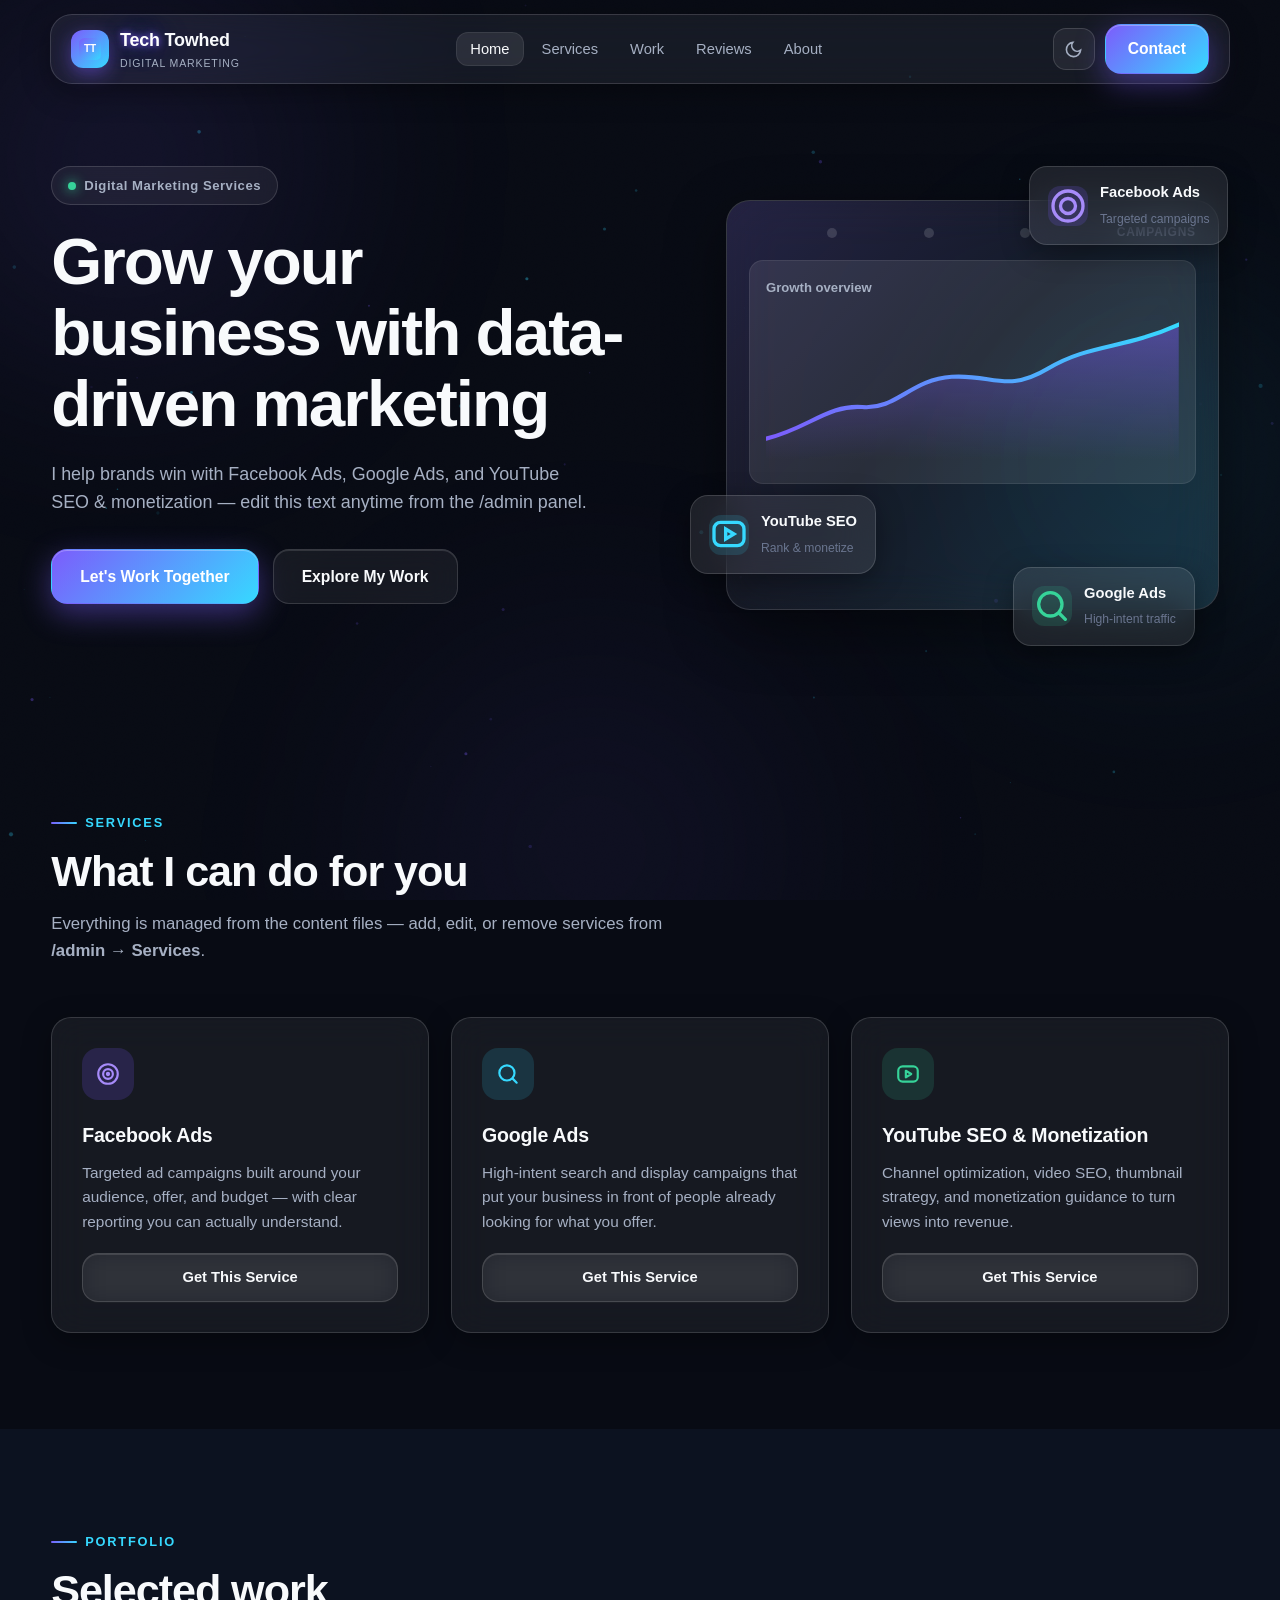
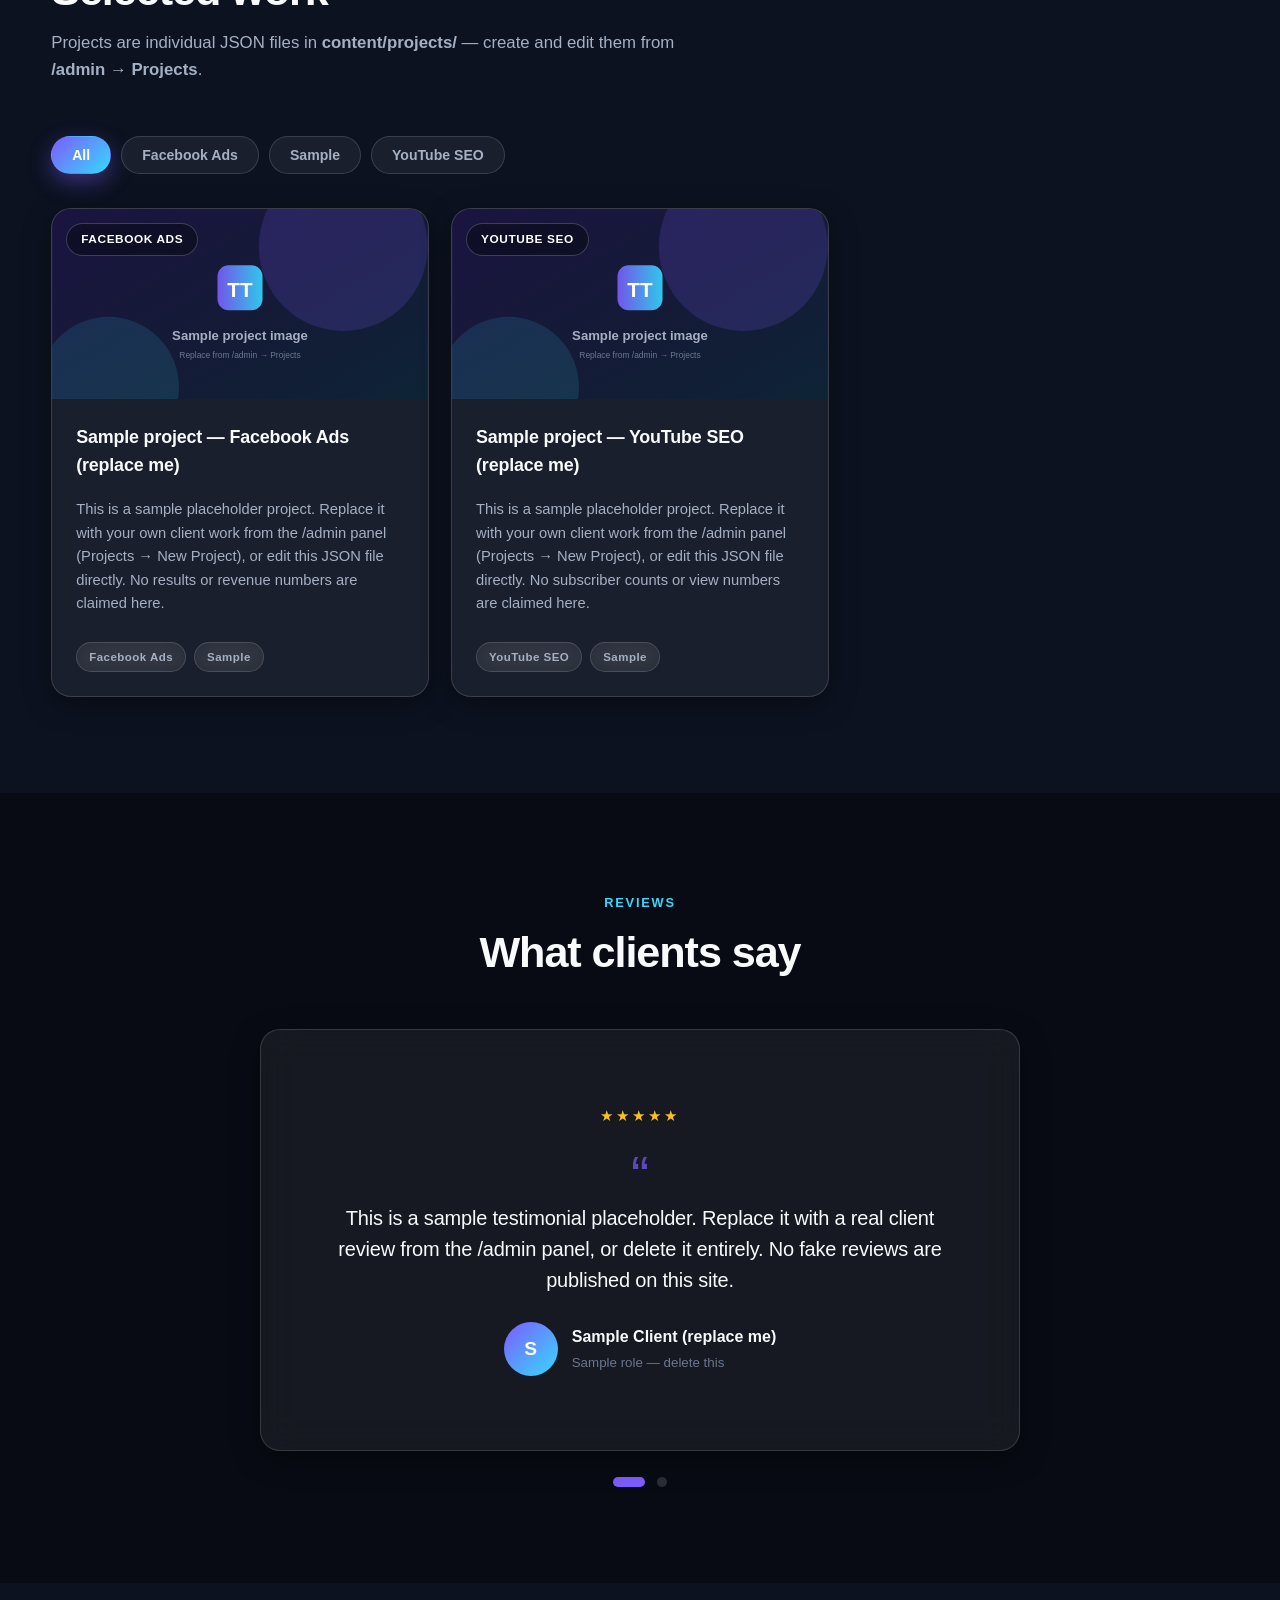
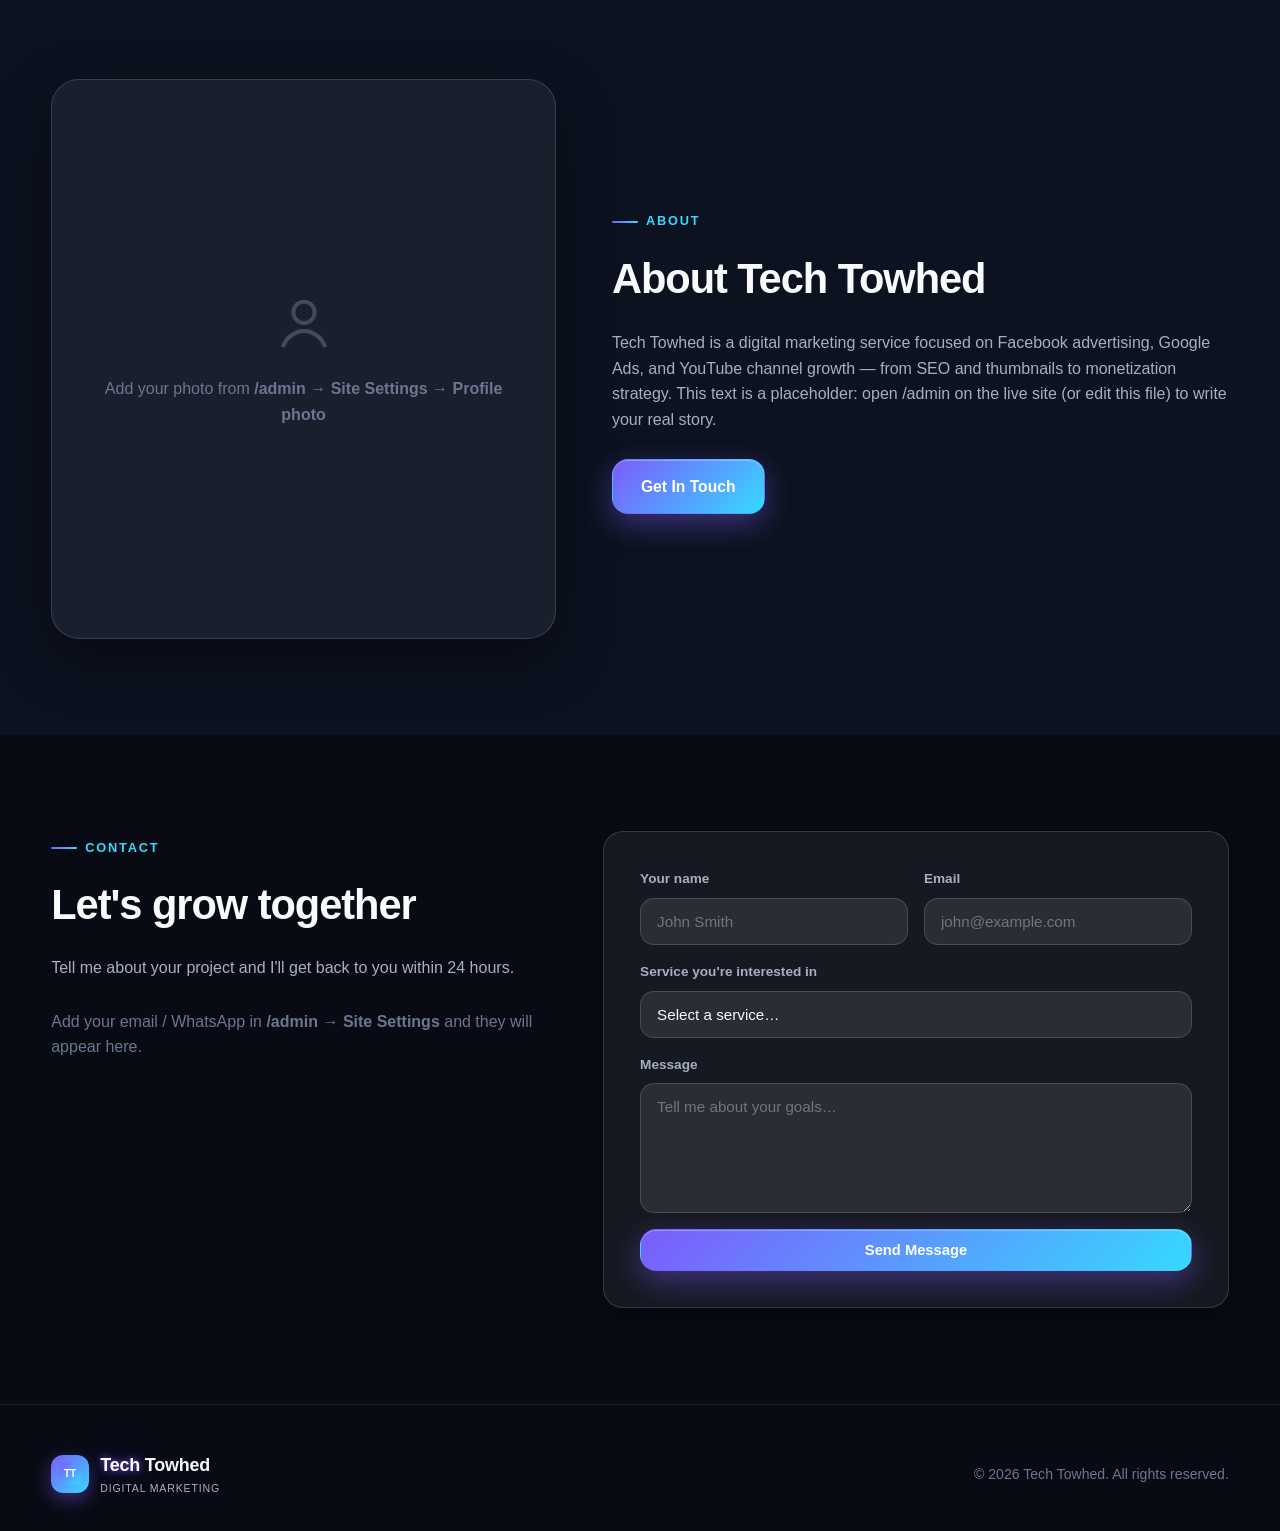
<file: index.html>
<!DOCTYPE html>
<html lang="en" data-theme="dark">
<head>
  <meta charset="UTF-8">
  <meta name="viewport" content="width=device-width, initial-scale=1.0">
  <meta name="robots" content="index, follow">
  <meta name="description" content="Tech Towhed — Facebook Ads, Google Ads, and YouTube SEO & monetization services.">
  <title>Tech Towhed — Digital Marketing</title>
  <link rel="icon" type="image/svg+xml" href="images/logo.svg">
  <link rel="stylesheet" href="css/style.css">
</head>
<body>

<canvas id="bg-canvas"></canvas>
<div class="ambient" aria-hidden="true">
  <div class="blob b1"></div><div class="blob b2"></div><div class="blob b3"></div>
</div>
<div class="grain" aria-hidden="true"></div>

<div class="wrap">

  <!-- ============ NAVBAR ============ -->
  <header class="site-header" id="siteHeader">
    <div class="nav-inner">
      <a class="brand" href="#home">
        <span class="brand-mark"><img id="brandLogo" src="images/logo.svg" alt="Tech Towhed logo" style="width:22px;height:22px"></span>
        <span><span id="brandName">Tech Towhed</span><small id="brandTagline">Digital Marketing</small></span>
      </a>
      <nav>
        <ul class="nav-links" id="navLinks">
          <li><a href="#home" class="active">Home</a></li>
          <li><a href="#services">Services</a></li>
          <li><a href="#work">Work</a></li>
          <li><a href="#reviews">Reviews</a></li>
          <li><a href="#about">About</a></li>
        </ul>
      </nav>
      <div class="nav-actions">
        <button class="icon-btn" id="themeToggle" aria-label="Toggle theme">
          <svg id="iconMoon" viewBox="0 0 24 24" fill="none" stroke="currentColor" stroke-width="2" stroke-linecap="round"><path d="M21 12.8A9 9 0 1 1 11.2 3a7 7 0 0 0 9.8 9.8z"/></svg>
          <svg id="iconSun" viewBox="0 0 24 24" fill="none" stroke="currentColor" stroke-width="2" stroke-linecap="round" style="display:none"><circle cx="12" cy="12" r="4"/><path d="M12 2v2m0 16v2M4.9 4.9l1.4 1.4m11.4 11.4 1.4 1.4M2 12h2m16 0h2M4.9 19.1l1.4-1.4M17.7 6.3l1.4-1.4"/></svg>
        </button>
        <a class="btn btn-primary nav-cta" href="#contact" style="padding:11px 22px">Contact</a>
        <button class="icon-btn burger" id="burger" aria-label="Open menu">
          <svg viewBox="0 0 24 24" fill="none" stroke="currentColor" stroke-width="2" stroke-linecap="round"><path d="M4 7h16M4 12h16M4 17h16"/></svg>
        </button>
      </div>
    </div>
  </header>

  <div class="mobile-menu" id="mobileMenu">
    <div class="mm-panel">
      <div class="mm-head">
        <b>Menu</b>
        <button class="icon-btn" id="mmClose" aria-label="Close menu">
          <svg viewBox="0 0 24 24" fill="none" stroke="currentColor" stroke-width="2" stroke-linecap="round"><path d="M6 6l12 12M18 6 6 18"/></svg>
        </button>
      </div>
      <a class="mm-link active" href="#home">Home</a>
      <a class="mm-link" href="#services">Services</a>
      <a class="mm-link" href="#work">Work</a>
      <a class="mm-link" href="#reviews">Reviews</a>
      <a class="mm-link" href="#about">About</a>
      <a class="mm-link" href="#contact">Contact</a>
    </div>
  </div>

  <!-- ============ HERO ============ -->
  <section class="hero" id="home">
    <div class="container hero-grid">
      <div>
        <span class="badge"><span class="dot"></span><span id="heroBadge">Digital Marketing Services</span></span>
        <h1 id="heroTitle">Grow your business with data-driven marketing</h1>
        <p class="lead" id="heroSub"></p>
        <div class="hero-ctas">
          <a class="btn btn-primary" id="heroCta1" href="#contact">Let's Work Together</a>
          <a class="btn btn-glass" href="#work">Explore My Work</a>
        </div>
      </div>
      <div class="hero-visual" aria-hidden="true">
        <div class="dash">
          <div class="dash-head"><span class="t"></span><span class="t"></span><span class="t"></span><span>CAMPAIGNS</span></div>
          <div class="chart-card">
            <h4>Growth overview</h4>
            <svg viewBox="0 0 300 110" style="width:100%;height:auto" fill="none">
              <defs>
                <linearGradient id="area" x1="0" y1="0" x2="0" y2="1">
                  <stop offset="0" stop-color="#7c5cfc" stop-opacity="0.45"/>
                  <stop offset="1" stop-color="#7c5cfc" stop-opacity="0"/>
                </linearGradient>
                <linearGradient id="line" x1="0" y1="0" x2="1" y2="0">
                  <stop offset="0" stop-color="#7c5cfc"/>
                  <stop offset="1" stop-color="#36d9ff"/>
                </linearGradient>
              </defs>
              <path d="M0,95 C30,88 45,70 70,72 C95,74 105,52 135,50 C165,48 175,62 205,44 C235,26 260,30 300,12 L300,110 L0,110 Z" fill="url(#area)"/>
              <path d="M0,95 C30,88 45,70 70,72 C95,74 105,52 135,50 C165,48 175,62 205,44 C235,26 260,30 300,12" stroke="url(#line)" stroke-width="3" stroke-linecap="round"/>
            </svg>
          </div>
        </div>
        <div class="float-card fc1">
          <span class="ic ic-purple"><svg viewBox="0 0 24 24" fill="none" stroke="currentColor" stroke-width="2" stroke-linecap="round"><circle cx="12" cy="12" r="9"/><circle cx="12" cy="12" r="4.5"/></svg></span>
          <span><b>Facebook Ads</b><small>Targeted campaigns</small></span>
        </div>
        <div class="float-card fc2">
          <span class="ic ic-cyan"><svg viewBox="0 0 24 24" fill="none" stroke="currentColor" stroke-width="2" stroke-linecap="round"><rect x="3" y="5" width="18" height="14" rx="4"/><path d="m10 9 5 3-5 3V9z"/></svg></span>
          <span><b>YouTube SEO</b><small>Rank &amp; monetize</small></span>
        </div>
        <div class="float-card fc3">
          <span class="ic ic-green"><svg viewBox="0 0 24 24" fill="none" stroke="currentColor" stroke-width="2" stroke-linecap="round"><circle cx="11" cy="11" r="7"/><path d="m20 20-3.5-3.5"/></svg></span>
          <span><b>Google Ads</b><small>High-intent traffic</small></span>
        </div>
      </div>
    </div>
  </section>

  <!-- ============ SERVICES ============ -->
  <section class="block" id="services">
    <div class="container">
      <div class="sec-head reveal">
        <span class="eyebrow">Services</span>
        <h2>What I can do for you</h2>
        <p>Everything is managed from the content files — add, edit, or remove services from <b>/admin → Services</b>.</p>
      </div>
      <div class="grid grid-3" id="servicesGrid">
        <div class="skel"></div><div class="skel"></div><div class="skel"></div>
      </div>
    </div>
  </section>

  <!-- ============ PROJECTS ============ -->
  <section class="block" id="work" style="background:var(--bg-3)">
    <div class="container">
      <div class="sec-head reveal">
        <span class="eyebrow">Portfolio</span>
        <h2>Selected work</h2>
        <p>Projects are individual JSON files in <b>content/projects/</b> — create and edit them from <b>/admin → Projects</b>.</p>
      </div>
      <div class="filters" id="filters"></div>
      <div class="grid grid-3" id="projectsGrid">
        <div class="skel"></div><div class="skel"></div><div class="skel"></div>
      </div>
    </div>
  </section>

  <!-- ============ TESTIMONIALS ============ -->
  <section class="block" id="reviews">
    <div class="container">
      <div class="sec-head center reveal">
        <span class="eyebrow">Reviews</span>
        <h2>What clients say</h2>
      </div>
      <div class="tst-wrap reveal">
        <div class="tst-track card" id="tstTrack"></div>
        <div class="tst-nav" id="tstNav"></div>
      </div>
    </div>
  </section>

  <!-- ============ ABOUT ============ -->
  <section class="block" id="about" style="background:var(--bg-3)">
    <div class="container about-grid">
      <div class="about-photo reveal" id="aboutPhoto">
        <div class="placeholder" id="aboutPhotoPlaceholder">
          <div>
            <svg viewBox="0 0 24 24" fill="none" stroke="currentColor" stroke-width="1.5"><circle cx="12" cy="8" r="4"/><path d="M4 21c1.5-4 5-6 8-6s6.5 2 8 6"/></svg>
            <p>Add your photo from <b>/admin → Site Settings → Profile photo</b></p>
          </div>
        </div>
      </div>
      <div class="about-copy reveal">
        <span class="eyebrow">About</span>
        <h2 id="aboutHeading">About Tech Towhed</h2>
        <p id="aboutText"></p>
        <a class="btn btn-primary" href="#contact" style="margin-top:10px">Get In Touch</a>
      </div>
    </div>
  </section>

  <!-- ============ CONTACT ============ -->
  <section class="block" id="contact">
    <div class="container contact-grid">
      <div class="contact-info reveal">
        <span class="eyebrow">Contact</span>
        <h2>Let's grow together</h2>
        <p>Tell me about your project and I'll get back to you within 24 hours.</p>
        <div id="contactInfo"></div>
        <div class="socials" id="socials"></div>
      </div>
      <div class="card form-card reveal">
        <!-- Netlify Forms: detected automatically at deploy time. If you set a
             formEndpoint in /admin → Site Settings, the JS posts JSON there instead. -->
        <form name="contact" id="contactForm" method="POST" data-netlify="true" netlify-honeypot="bot-field">
          <input type="hidden" name="form-name" value="contact">
          <p class="hp"><label>Don't fill this out: <input name="bot-field"></label></p>
          <div class="form-grid">
            <div class="field">
              <label for="cfName">Your name</label>
              <input id="cfName" name="name" type="text" placeholder="John Smith" required>
            </div>
            <div class="field">
              <label for="cfEmail">Email</label>
              <input id="cfEmail" name="email" type="email" placeholder="john@example.com" required>
            </div>
          </div>
          <div class="field">
            <label for="cfService">Service you're interested in</label>
            <select id="cfService" name="service"><option value="">Select a service…</option></select>
          </div>
          <div class="field">
            <label for="cfMsg2">Message</label>
            <textarea id="cfMsg2" name="message" placeholder="Tell me about your goals…" required></textarea>
          </div>
          <button class="btn btn-primary" id="cfSubmit" type="submit" style="width:100%">Send Message</button>
          <div class="form-msg" id="cfMsg"></div>
        </form>
      </div>
    </div>
  </section>

  <!-- ============ FOOTER ============ -->
  <footer>
    <div class="container foot-grid">
      <a class="brand" href="#home">
        <span class="brand-mark"><img src="images/logo.svg" alt="" style="width:22px;height:22px"></span>
        <span><span id="footBrand">Tech Towhed</span><small id="footNote">Digital Marketing</small></span>
      </a>
      <p>© <span id="year">2026</span> <span id="footBrand2">Tech Towhed</span>. All rights reserved.</p>
    </div>
  </footer>

</div>

<script>
  document.getElementById("year").textContent = new Date().getFullYear();
</script>
<script src="js/main.js"></script>
</body>
</html>
</file>
<file: css/style.css>
/* ============================================================
   Tech Towhed — premium Apple/visionOS-inspired design system
   Dark-first. Glassmorphism. Calm, trustworthy, futuristic.
   ============================================================ */
:root {
  --bg: #080b14;
  --bg-2: #101625;
  --bg-3: #0c1220;
  --glass: rgba(255, 255, 255, 0.06);
  --glass-strong: rgba(255, 255, 255, 0.09);
  --glass-border: rgba(255, 255, 255, 0.14);
  --glass-border-soft: rgba(255, 255, 255, 0.08);
  --accent: #7c5cfc;
  --accent-2: #36d9ff;
  --success: #36d399;
  --text: #f8fafc;
  --text-2: #a6b0c3;
  --text-3: #6b7690;
  --shadow: 0 20px 60px rgba(0, 0, 0, 0.45);
  --shadow-soft: 0 8px 28px rgba(0, 0, 0, 0.35);
  --radius: 20px;
  --radius-sm: 14px;
  --nav-h: 68px;
  --font: -apple-system, BlinkMacSystemFont, "SF Pro Display", "SF Pro Text",
    "Inter", "Segoe UI", Roboto, "Helvetica Neue", Arial, sans-serif;
  --grad: linear-gradient(135deg, var(--accent), var(--accent-2));
  color-scheme: dark;
}

[data-theme="light"] {
  --bg: #f4f6fb;
  --bg-2: #ffffff;
  --bg-3: #eef1f8;
  --glass: rgba(255, 255, 255, 0.62);
  --glass-strong: rgba(255, 255, 255, 0.8);
  --glass-border: rgba(15, 23, 42, 0.1);
  --glass-border-soft: rgba(15, 23, 42, 0.06);
  --text: #0b1020;
  --text-2: #47536b;
  --text-3: #7c879f;
  --shadow: 0 20px 60px rgba(30, 41, 82, 0.14);
  --shadow-soft: 0 8px 28px rgba(30, 41, 82, 0.1);
  color-scheme: light;
}

* { margin: 0; padding: 0; box-sizing: border-box; }
html { scroll-behavior: smooth; scroll-padding-top: calc(var(--nav-h) + 24px); }
body {
  font-family: var(--font);
  background: var(--bg);
  color: var(--text);
  line-height: 1.6;
  -webkit-font-smoothing: antialiased;
  overflow-x: hidden;
  transition: background 0.35s ease, color 0.35s ease;
}
img { max-width: 100%; display: block; }
a { color: inherit; text-decoration: none; }
button { font-family: inherit; cursor: pointer; }
::selection { background: rgba(124, 92, 252, 0.35); }

/* ---------- ambient background ---------- */
#bg-canvas {
  position: fixed; inset: 0; z-index: 0; pointer-events: none; opacity: 0.55;
}
.ambient { position: fixed; inset: 0; z-index: 0; pointer-events: none; overflow: hidden; }
.ambient .blob {
  position: absolute; border-radius: 50%; filter: blur(110px); opacity: 0.5;
  animation: drift 22s ease-in-out infinite alternate;
}
.blob.b1 { width: 560px; height: 560px; left: -160px; top: -120px;
  background: radial-gradient(circle, rgba(124,92,252,.34), transparent 70%); }
.blob.b2 { width: 520px; height: 520px; right: -140px; top: 22%;
  background: radial-gradient(circle, rgba(54,217,255,.22), transparent 70%); animation-delay: -8s; }
.blob.b3 { width: 620px; height: 620px; left: 22%; bottom: -260px;
  background: radial-gradient(circle, rgba(124,92,252,.2), transparent 70%); animation-delay: -14s; }
[data-theme="light"] .ambient .blob { opacity: 0.35; }
@keyframes drift {
  from { transform: translate(0, 0) scale(1); }
  to { transform: translate(60px, 40px) scale(1.12); }
}
.grain {
  position: fixed; inset: 0; z-index: 1; pointer-events: none; opacity: 0.05; mix-blend-mode: overlay;
  background-image: url("data:image/svg+xml,%3Csvg xmlns='http://www.w3.org/2000/svg' width='120' height='120'%3E%3Cfilter id='n'%3E%3CfeTurbulence type='fractalNoise' baseFrequency='0.9' numOctaves='2'/%3E%3C/filter%3E%3Crect width='120' height='120' filter='url(%23n)' opacity='0.6'/%3E%3C/svg%3E");
}

/* ---------- layout ---------- */
.wrap { position: relative; z-index: 2; }
.container { width: min(1180px, 92%); margin: 0 auto; }
section.block { padding: 96px 0; position: relative; }

/* ---------- header ---------- */
.site-header {
  position: fixed; top: 14px; left: 50%; transform: translateX(-50%);
  width: min(1180px, 94%); z-index: 50;
  border-radius: 22px;
  background: var(--glass);
  border: 1px solid var(--glass-border);
  backdrop-filter: blur(22px) saturate(1.4);
  -webkit-backdrop-filter: blur(22px) saturate(1.4);
  box-shadow: var(--shadow-soft);
  transition: background 0.3s ease, box-shadow 0.3s ease, top 0.3s ease;
}
.site-header.scrolled { background: var(--glass-strong); box-shadow: var(--shadow); top: 8px; }
.nav-inner {
  height: var(--nav-h); display: flex; align-items: center; justify-content: space-between;
  padding: 0 20px; gap: 16px;
}
.brand { display: flex; align-items: center; gap: 11px; font-weight: 700; font-size: 1.12rem; letter-spacing: -0.01em; }
.brand-mark {
  width: 38px; height: 38px; border-radius: 12px; display: grid; place-items: center;
  background: var(--grad); box-shadow: 0 6px 18px rgba(124,92,252,.45); flex: none;
}
.brand-mark svg { width: 22px; height: 22px; }
.brand small { display: block; font-size: 0.66rem; font-weight: 500; color: var(--text-2); letter-spacing: 0.08em; text-transform: uppercase; }
/* Glowing "Tech" in the brand name */
.glow-tech {
  color: #fff;
  text-shadow:
    0 0 6px rgba(124,92,252,.9),
    0 0 18px rgba(124,92,252,.55),
    0 0 42px rgba(54,217,255,.35);
  animation: techGlow 2.8s ease-in-out infinite;
}
@keyframes techGlow {
  0%, 100% {
    text-shadow:
      0 0 6px rgba(124,92,252,.9),
      0 0 18px rgba(124,92,252,.55),
      0 0 42px rgba(54,217,255,.35);
  }
  50% {
    text-shadow:
      0 0 10px rgba(124,92,252,1),
      0 0 30px rgba(124,92,252,.75),
      0 0 64px rgba(54,217,255,.5);
  }
}
.nav-links { display: flex; align-items: center; gap: 4px; list-style: none; }
.nav-links a {
  padding: 9px 14px; border-radius: 12px; font-size: 0.92rem; font-weight: 500; color: var(--text-2);
  transition: color 0.2s, background 0.2s;
}
.nav-links a:hover { color: var(--text); background: var(--glass); }
.nav-links a.active { color: var(--text); background: var(--glass-strong); box-shadow: inset 0 0 0 1px var(--glass-border-soft); }
.nav-actions { display: flex; align-items: center; gap: 10px; }
.icon-btn {
  width: 42px; height: 42px; border-radius: 13px; display: grid; place-items: center;
  background: var(--glass); border: 1px solid var(--glass-border);
  color: var(--text-2); transition: transform 0.2s, color 0.2s, background 0.2s;
}
.icon-btn:hover { color: var(--text); transform: translateY(-1px); background: var(--glass-strong); }
.icon-btn svg { width: 19px; height: 19px; }
.burger { display: none; }

/* ---------- buttons ---------- */
.btn {
  display: inline-flex; align-items: center; justify-content: center; gap: 9px;
  padding: 14px 28px; border-radius: 16px; font-weight: 600; font-size: 0.98rem;
  border: 1px solid transparent; transition: transform 0.22s ease, box-shadow 0.22s ease, background 0.22s ease;
  white-space: nowrap;
}
.btn:active { transform: translateY(1px) scale(0.99); }
.btn-primary {
  background: var(--grad); color: #fff;
  box-shadow: 0 10px 30px rgba(124, 92, 252, 0.42), inset 0 1px 0 rgba(255,255,255,.28);
}
.btn-primary:hover { transform: translateY(-2px); box-shadow: 0 16px 40px rgba(124, 92, 252, 0.55), inset 0 1px 0 rgba(255,255,255,.28); }
.btn-glass {
  background: var(--glass); color: var(--text);
  border-color: var(--glass-border);
  backdrop-filter: blur(14px); -webkit-backdrop-filter: blur(14px);
  box-shadow: inset 0 1px 0 rgba(255,255,255,.12);
}
.btn-glass:hover { transform: translateY(-2px); background: var(--glass-strong); }
.btn svg { width: 17px; height: 17px; }

/* ---------- hero ---------- */
.hero { padding: calc(var(--nav-h) + 92px) 0 70px; position: relative; }
.hero-grid { display: grid; grid-template-columns: 1.05fr 0.95fr; gap: 56px; align-items: center; }
.badge {
  display: inline-flex; align-items: center; gap: 8px;
  padding: 8px 16px; border-radius: 999px; font-size: 0.82rem; font-weight: 600; letter-spacing: 0.04em;
  background: var(--glass); border: 1px solid var(--glass-border); color: var(--text-2);
  backdrop-filter: blur(12px); -webkit-backdrop-filter: blur(12px);
}
.badge .dot { width: 8px; height: 8px; border-radius: 50%; background: var(--success); box-shadow: 0 0 12px var(--success); animation: pulse 2.4s infinite; }
@keyframes pulse { 0%,100% { opacity: 1; } 50% { opacity: 0.45; } }
.hero h1 {
  font-size: clamp(2.5rem, 5.2vw, 4.1rem); line-height: 1.08; letter-spacing: -0.03em;
  font-weight: 800; margin: 22px 0 20px;
}
.grad-text {
  background: linear-gradient(100deg, var(--accent) 10%, var(--accent-2) 55%, var(--accent) 95%);
  background-size: 220% auto;
  -webkit-background-clip: text; background-clip: text; color: transparent;
  animation: sheen 7s linear infinite;
}
@keyframes sheen { to { background-position: 220% center; } }
.hero p.lead { font-size: 1.12rem; color: var(--text-2); max-width: 34rem; margin-bottom: 32px; }
.hero-ctas { display: flex; gap: 14px; flex-wrap: wrap; margin-bottom: 30px; }
.hero-trust { display: flex; align-items: center; gap: 10px; color: var(--text-3); font-size: 0.9rem; }
.hero-trust svg { width: 18px; height: 18px; color: var(--success); flex: none; }

/* hero visual: floating dashboard */
.hero-visual { position: relative; min-height: 480px; }
.dash {
  position: absolute; inset: 40px 10px 30px 30px; border-radius: 24px;
  background: var(--glass); border: 1px solid var(--glass-border);
  backdrop-filter: blur(24px) saturate(1.5); -webkit-backdrop-filter: blur(24px) saturate(1.5);
  box-shadow: var(--shadow); padding: 22px; overflow: hidden;
  animation: floaty 7s ease-in-out infinite;
}
@keyframes floaty { 0%,100% { transform: translateY(0); } 50% { transform: translateY(-12px); } }
.dash::before {
  content: ""; position: absolute; inset: 0; pointer-events: none;
  background: linear-gradient(135deg, rgba(124,92,252,.14), transparent 45%, rgba(54,217,255,.1));
}
.dash-head { display: flex; align-items: center; gap: 8px; margin-bottom: 18px; position: relative; }
.dash-head .t { width: 10px; height: 10px; border-radius: 50%; background: var(--glass-border); }
.dash-head span { margin-left: auto; font-size: 0.75rem; color: var(--text-3); font-weight: 600; letter-spacing: 0.06em; }
.dash-stats { display: grid; grid-template-columns: repeat(3, 1fr); gap: 12px; margin-bottom: 16px; position: relative; }
.stat {
  background: var(--glass-strong); border: 1px solid var(--glass-border-soft);
  border-radius: var(--radius-sm); padding: 12px 14px;
}
.stat b { display: block; font-size: 1.25rem; letter-spacing: -0.02em; }
.stat small { color: var(--text-3); font-size: 0.72rem; font-weight: 600; letter-spacing: 0.05em; text-transform: uppercase; }
.stat .up { color: var(--success); font-size: 0.78rem; font-weight: 700; }
.chart-card {
  background: var(--glass-strong); border: 1px solid var(--glass-border-soft);
  border-radius: var(--radius-sm); padding: 16px; position: relative;
}
.chart-card h4 { font-size: 0.82rem; font-weight: 600; color: var(--text-2); margin-bottom: 10px; }
.float-card {
  position: absolute; border-radius: 18px; padding: 14px 18px;
  background: var(--glass-strong); border: 1px solid var(--glass-border);
  backdrop-filter: blur(20px); -webkit-backdrop-filter: blur(20px);
  box-shadow: var(--shadow-soft); display: flex; align-items: center; gap: 12px;
  animation: floaty 6s ease-in-out infinite; z-index: 3;
}
.float-card .ic { width: 40px; height: 40px; border-radius: 12px; display: grid; place-items: center; flex: none; }
.float-card b { display: block; font-size: 0.92rem; }
.float-card small { color: var(--text-3); font-size: 0.76rem; }
.fc1 { top: 6px; right: 0; animation-delay: -2s; }
.fc2 { bottom: 66px; left: -6px; animation-delay: -4s; }
.fc3 { bottom: -6px; right: 34px; animation-delay: -1s; }
.ic-purple { background: rgba(124,92,252,.18); color: #a78bfa; }
.ic-cyan { background: rgba(54,217,255,.14); color: var(--accent-2); }
.ic-green { background: rgba(54,211,153,.14); color: var(--success); }

/* ---------- section headings ---------- */
.eyebrow {
  display: inline-flex; align-items: center; gap: 8px; font-size: 0.8rem; font-weight: 700;
  letter-spacing: 0.14em; text-transform: uppercase; color: var(--accent-2); margin-bottom: 14px;
}
.eyebrow::before { content: ""; width: 26px; height: 2px; border-radius: 2px; background: var(--grad); }
.sec-head { max-width: 640px; margin-bottom: 52px; }
.sec-head.center { margin-left: auto; margin-right: auto; text-align: center; }
.sec-head.center .eyebrow::before { display: none; }
.sec-head h2 { font-size: clamp(1.9rem, 3.6vw, 2.7rem); letter-spacing: -0.025em; line-height: 1.15; font-weight: 800; margin-bottom: 14px; }
.sec-head p { color: var(--text-2); font-size: 1.05rem; }

/* ---------- cards ---------- */
.grid { display: grid; gap: 22px; }
.grid-3 { grid-template-columns: repeat(3, 1fr); }
.grid-2 { grid-template-columns: repeat(2, 1fr); }
.card {
  background: var(--glass); border: 1px solid var(--glass-border);
  border-radius: var(--radius); padding: 30px;
  backdrop-filter: blur(18px); -webkit-backdrop-filter: blur(18px);
  box-shadow: var(--shadow-soft);
  transition: transform 0.28s ease, box-shadow 0.28s ease, border-color 0.28s ease;
  position: relative; overflow: hidden;
}
.card::after {
  content: ""; position: absolute; inset: 0; border-radius: inherit; pointer-events: none; opacity: 0;
  background: linear-gradient(135deg, rgba(124,92,252,.12), transparent 50%);
  transition: opacity 0.3s;
}
.card:hover { transform: translateY(-6px); box-shadow: var(--shadow); border-color: rgba(124,92,252,.4); }
.card:hover::after { opacity: 1; }
.card .ic { width: 52px; height: 52px; border-radius: 16px; display: grid; place-items: center; margin-bottom: 20px; }
.card .ic svg { width: 26px; height: 26px; }
.card h3 { font-size: 1.22rem; letter-spacing: -0.01em; margin-bottom: 10px; }
.card p.desc { color: var(--text-2); font-size: 0.96rem; margin-bottom: 18px; }
.feat-list { list-style: none; margin-bottom: 22px; display: grid; gap: 9px; }
.feat-list li { display: flex; gap: 10px; align-items: flex-start; font-size: 0.92rem; color: var(--text-2); }
.feat-list svg { width: 16px; height: 16px; color: var(--success); flex: none; margin-top: 4px; }
.card .price { font-weight: 700; font-size: 1.02rem; margin-bottom: 18px; color: var(--text); }
.card .price span { font-weight: 500; color: var(--text-3); font-size: 0.85rem; }
.card .btn { width: 100%; padding: 12px; font-size: 0.92rem; }

/* ---------- about ---------- */
.about-grid { display: grid; grid-template-columns: 0.9fr 1.1fr; gap: 56px; align-items: center; }
.about-photo {
  border-radius: 28px; overflow: hidden; position: relative;
  background: var(--glass); border: 1px solid var(--glass-border);
  box-shadow: var(--shadow); aspect-ratio: 4/5; max-height: 560px; width: 100%;
}
.about-photo img { width: 100%; height: 100%; object-fit: cover; }
.about-photo .placeholder {
  position: absolute; inset: 0; display: grid; place-items: center; text-align: center; padding: 30px;
  color: var(--text-3);
}
.about-photo .placeholder svg { width: 64px; height: 64px; margin: 0 auto 14px; opacity: 0.5; }
.about-copy h2 { font-size: clamp(1.9rem, 3.4vw, 2.6rem); letter-spacing: -0.025em; margin-bottom: 18px; font-weight: 800; }
.about-copy p { color: var(--text-2); margin-bottom: 16px; }
.about-points { display: grid; gap: 14px; margin: 26px 0 30px; }
.about-point { display: flex; gap: 14px; align-items: flex-start; padding: 16px 18px; border-radius: var(--radius-sm); background: var(--glass); border: 1px solid var(--glass-border-soft); }
.about-point .ic { width: 40px; height: 40px; border-radius: 12px; display: grid; place-items: center; flex: none; }
.about-point .ic svg { width: 20px; height: 20px; }
.about-point b { display: block; margin-bottom: 2px; }
.about-point p { margin: 0; font-size: 0.92rem; }
.stats-row { display: flex; gap: 14px; flex-wrap: wrap; margin: 6px 0 28px; }
.stat-pill { padding: 12px 20px; border-radius: 16px; background: var(--glass); border: 1px solid var(--glass-border); text-align: center; }
.stat-pill b { font-size: 1.3rem; display: block; }
.stat-pill small { color: var(--text-3); font-size: 0.78rem; }

/* ---------- portfolio ---------- */
.filters { display: flex; gap: 10px; flex-wrap: wrap; margin-bottom: 34px; }
.chip {
  padding: 10px 20px; border-radius: 999px; font-size: 0.88rem; font-weight: 600;
  background: var(--glass); border: 1px solid var(--glass-border); color: var(--text-2);
  transition: all 0.22s;
}
.chip:hover { color: var(--text); transform: translateY(-1px); }
.chip.active { background: var(--grad); color: #fff; border-color: transparent; box-shadow: 0 8px 22px rgba(124,92,252,.4); }
.work-card { padding: 0; overflow: hidden; display: flex; flex-direction: column; }
.work-thumb { height: 190px; background: linear-gradient(135deg, rgba(124,92,252,.25), rgba(54,217,255,.15)); position: relative; overflow: hidden; display: grid; place-items: center; }
.work-thumb img { width: 100%; height: 100%; object-fit: cover; }
.work-thumb .cat {
  position: absolute; top: 14px; left: 14px; padding: 6px 14px; border-radius: 999px;
  font-size: 0.74rem; font-weight: 700; letter-spacing: 0.05em; text-transform: uppercase;
  background: rgba(8,11,20,.55); color: #fff; border: 1px solid rgba(255,255,255,.2);
  backdrop-filter: blur(10px); -webkit-backdrop-filter: blur(10px);
}
.work-body { padding: 24px; display: flex; flex-direction: column; gap: 8px; flex: 1; }
.work-body h3 { font-size: 1.12rem; }
.work-body .client { color: var(--text-3); font-size: 0.86rem; font-weight: 600; }
.work-body p.desc { color: var(--text-2); font-size: 0.92rem; flex: 1; }
.work-body .results { font-size: 0.88rem; color: var(--text-2); background: var(--glass-strong); border: 1px solid var(--glass-border-soft); border-radius: 12px; padding: 10px 14px; }
.work-body .results b { color: var(--success); }

/* ---------- case studies ---------- */
.case-card { display: grid; grid-template-columns: 1fr 1fr; gap: 0; padding: 0; overflow: hidden; }
.case-media { min-height: 300px; background: linear-gradient(135deg, rgba(124,92,252,.28), rgba(54,217,255,.14)); display: grid; place-items: center; position: relative; }
.case-media img { position: absolute; inset: 0; width: 100%; height: 100%; object-fit: cover; }
.case-body { padding: 40px; }
.case-body h3 { font-size: 1.5rem; margin-bottom: 8px; letter-spacing: -0.02em; }
.case-body .client { color: var(--text-3); font-size: 0.9rem; margin-bottom: 18px; display: block; font-weight: 600; }
.case-sec { margin-bottom: 14px; }
.case-sec b { display: block; font-size: 0.78rem; text-transform: uppercase; letter-spacing: 0.1em; color: var(--accent-2); margin-bottom: 4px; }
.case-sec p { color: var(--text-2); font-size: 0.95rem; }

/* ---------- testimonials ---------- */
.tst-wrap { position: relative; max-width: 760px; margin: 0 auto; }
.tst-track { overflow: hidden; border-radius: var(--radius); }
.tst-slide { display: none; padding: 44px; text-align: center; }
.tst-slide.active { display: block; animation: fadeUp 0.5s ease; }
@keyframes fadeUp { from { opacity: 0; transform: translateY(14px); } to { opacity: 1; transform: none; } }
.tst-quote { font-size: 1.25rem; line-height: 1.55; letter-spacing: -0.01em; margin: 20px 0 26px; }
.tst-quote::before { content: "\201C"; display: block; font-size: 3.4rem; line-height: 1; color: var(--accent); opacity: 0.7; }
.tst-who { display: flex; align-items: center; justify-content: center; gap: 14px; }
.tst-avatar { width: 54px; height: 54px; border-radius: 50%; background: var(--grad); display: grid; place-items: center; font-weight: 800; font-size: 1.2rem; color: #fff; overflow: hidden; }
.tst-avatar img { width: 100%; height: 100%; object-fit: cover; }
.tst-who div { text-align: left; }
.tst-who b { display: block; }
.tst-who small { color: var(--text-3); }
.stars { color: #fbbf24; letter-spacing: 3px; font-size: 0.95rem; }
.tst-nav { display: flex; justify-content: center; gap: 12px; margin-top: 26px; }
.tst-dot { width: 10px; height: 10px; border-radius: 50%; background: var(--glass-border); border: none; transition: all 0.25s; padding: 0; }
.tst-dot.active { background: var(--accent); width: 32px; border-radius: 999px; }

/* ---------- contact ---------- */
.contact-grid { display: grid; grid-template-columns: 0.9fr 1.1fr; gap: 40px; align-items: start; }
.contact-info h2 { font-size: clamp(1.9rem, 3.4vw, 2.6rem); letter-spacing: -0.025em; margin-bottom: 16px; font-weight: 800; }
.contact-info > p { color: var(--text-2); margin-bottom: 28px; }
.info-row { display: flex; gap: 16px; align-items: center; padding: 16px 18px; border-radius: var(--radius-sm); background: var(--glass); border: 1px solid var(--glass-border-soft); margin-bottom: 12px; transition: transform 0.2s; }
a.info-row:hover { transform: translateX(4px); border-color: var(--glass-border); }
.info-row .ic { width: 44px; height: 44px; border-radius: 13px; display: grid; place-items: center; flex: none; }
.info-row .ic svg { width: 21px; height: 21px; }
.info-row b { display: block; font-size: 0.95rem; }
.info-row small { color: var(--text-3); font-size: 0.84rem; word-break: break-all; }
.socials { display: flex; gap: 10px; margin-top: 22px; }
.form-card { padding: 36px; }
.form-grid { display: grid; grid-template-columns: 1fr 1fr; gap: 16px; }
.field { display: grid; gap: 8px; margin-bottom: 16px; }
.field.full { grid-column: 1 / -1; }
.field label { font-size: 0.85rem; font-weight: 600; color: var(--text-2); }
.field input, .field select, .field textarea {
  width: 100%; padding: 14px 16px; border-radius: 14px; font-size: 0.95rem; font-family: inherit;
  background: var(--glass-strong); border: 1px solid var(--glass-border); color: var(--text);
  transition: border-color 0.2s, box-shadow 0.2s; appearance: none;
}
.field select option { background: var(--bg-2); color: var(--text); }
.field input:focus, .field select:focus, .field textarea:focus {
  outline: none; border-color: var(--accent); box-shadow: 0 0 0 3px rgba(124,92,252,.22);
}
.field textarea { min-height: 130px; resize: vertical; }
.hp { position: absolute; left: -9999px; opacity: 0; height: 0; }
.form-msg { margin-top: 16px; padding: 14px 18px; border-radius: 14px; font-size: 0.92rem; display: none; }
.form-msg.ok { display: block; background: rgba(54,211,153,.12); border: 1px solid rgba(54,211,153,.35); color: var(--success); }
.form-msg.err { display: block; background: rgba(248,113,113,.1); border: 1px solid rgba(248,113,113,.35); color: #f87171; }

/* ---------- footer ---------- */
footer { border-top: 1px solid var(--glass-border-soft); padding: 46px 0 34px; position: relative; z-index: 2; }
.foot-grid { display: flex; justify-content: space-between; align-items: center; gap: 20px; flex-wrap: wrap; }
.foot-grid p { color: var(--text-3); font-size: 0.88rem; }

/* ---------- skeletons / empty / reveal ---------- */
.skel { border-radius: var(--radius-sm); background: linear-gradient(100deg, var(--glass) 40%, var(--glass-strong) 50%, var(--glass) 60%); background-size: 200% 100%; animation: shimmer 1.4s infinite; min-height: 120px; }
@keyframes shimmer { to { background-position: -200% 0; } }
.empty {
  text-align: center; padding: 60px 30px; border-radius: var(--radius);
  background: var(--glass); border: 1px dashed var(--glass-border); color: var(--text-2);
  grid-column: 1 / -1;
}
.empty svg { width: 52px; height: 52px; margin: 0 auto 16px; opacity: 0.45; }
.empty b { display: block; color: var(--text); font-size: 1.1rem; margin-bottom: 6px; }
.reveal { opacity: 0; transform: translateY(26px); transition: opacity 0.7s ease, transform 0.7s ease; }
.reveal.in { opacity: 1; transform: none; }

/* ---------- responsive ---------- */
@media (max-width: 1024px) {
  .hero-grid { grid-template-columns: 1fr; gap: 40px; }
  .hero-visual { min-height: 440px; max-width: 560px; }
  .grid-3 { grid-template-columns: repeat(2, 1fr); }
  .about-grid, .contact-grid { grid-template-columns: 1fr; gap: 40px; }
  .case-card { grid-template-columns: 1fr; }
  .case-media { min-height: 220px; }
}
@media (max-width: 860px) {
  .nav-links { display: none; }
  .burger { display: grid; }
  .nav-cta { display: none; }
}
@media (max-width: 640px) {
  section.block { padding: 70px 0; }
  .grid-3, .grid-2 { grid-template-columns: 1fr; }
  .form-grid { grid-template-columns: 1fr; }
  .dash { inset: 30px 0 20px 0; }
  .fc2 { left: 0; }
  .hero-ctas .btn { flex: 1; }
  .tst-slide { padding: 30px 22px; }
  .form-card { padding: 26px 20px; }
  .case-body { padding: 28px 24px; }
}

/* mobile menu */
.mobile-menu {
  position: fixed; inset: 0; z-index: 60; display: none;
  background: rgba(8,11,20,.7); backdrop-filter: blur(8px); -webkit-backdrop-filter: blur(8px);
}
.mobile-menu.open { display: block; }
.mm-panel {
  position: absolute; top: 12px; left: 3%; right: 3%; border-radius: 22px; padding: 20px;
  background: var(--bg-2); border: 1px solid var(--glass-border); box-shadow: var(--shadow);
  animation: fadeUp 0.3s ease;
}
[data-theme="light"] .mobile-menu { background: rgba(244,246,251,.7); }
.mm-panel a.mm-link { display: block; padding: 14px 16px; border-radius: 14px; font-weight: 600; font-size: 1.05rem; }
.mm-panel a.mm-link:hover, .mm-panel a.mm-link.active { background: var(--glass-strong); }
.mm-head { display: flex; justify-content: space-between; align-items: center; margin-bottom: 8px; padding: 0 6px; }
</file>
